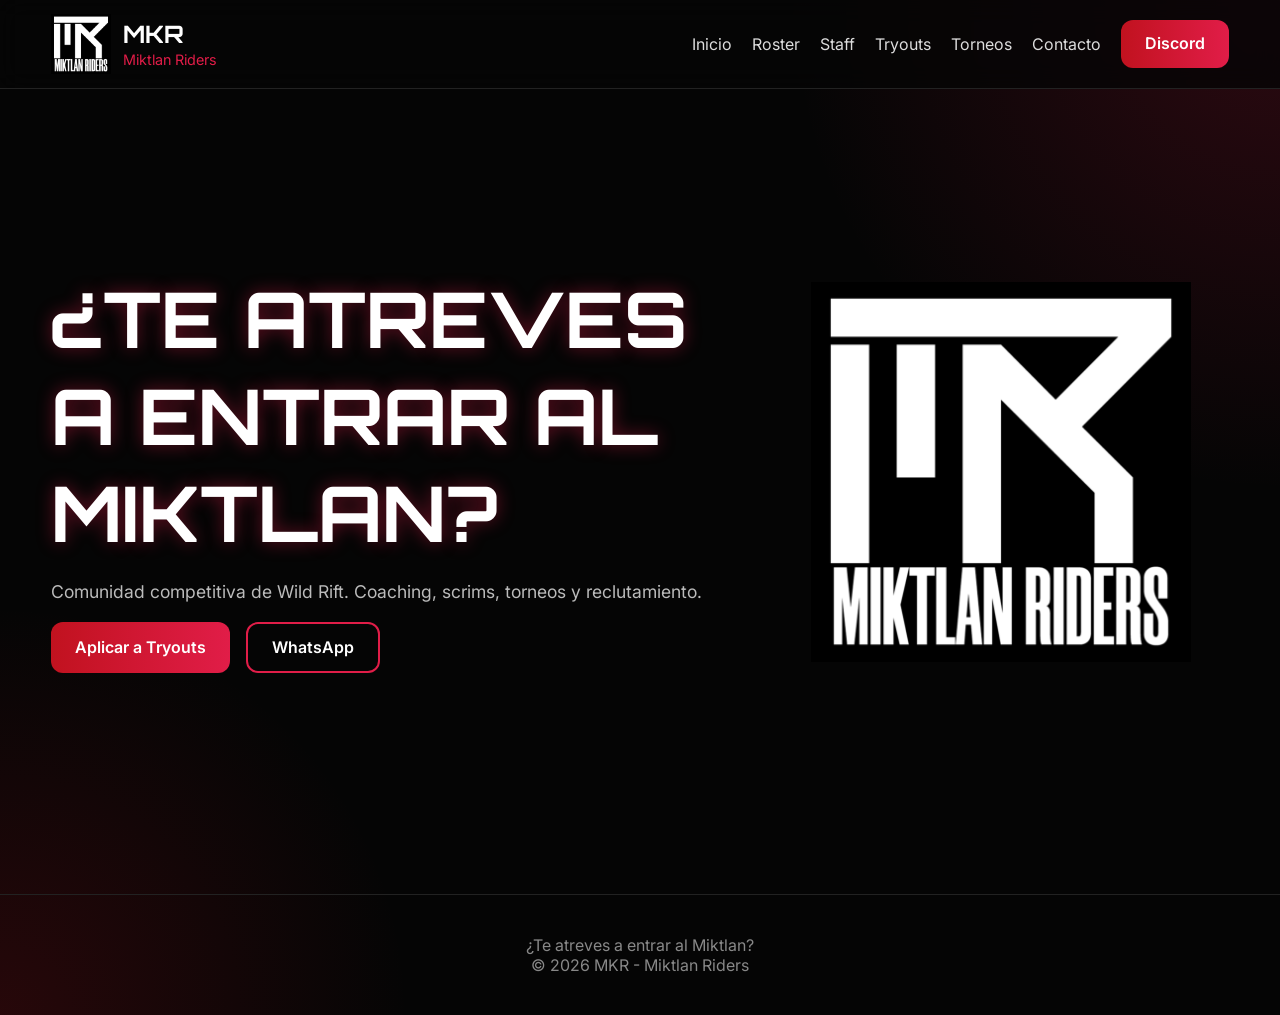
<file: index.html>
<!DOCTYPE html><html lang='es'><head>
<meta charset='UTF-8'><meta name='viewport' content='width=device-width,initial-scale=1'>
<title>MKR - Miktlan Riders</title>
<link rel='stylesheet' href='css/style.css'>
</head><body>
<header class="header">
<nav class="nav container">
<a href="index.html" class="brand">
<img src="img/logo.png" alt="MKR Logo">
<div>
<h2>MKR</h2>
<span>Miktlan Riders</span>
</div>
</a>

<button class="menu-toggle">☰</button>

<div class="menu">
<a href="index.html">Inicio</a>
<a href="roster.html">Roster</a>
<a href="staff.html">Staff</a>
<a href="tryouts.html">Tryouts</a>
<a href="torneos.html">Torneos</a>
<a href="contacto.html">Contacto</a>
<a class="discord" target="_blank" href="https://discord.gg/NVhTcRVVN">Discord</a>
</div>
</nav>
</header>

<section class='hero container'>
<div class='hero-text fade-up'>
<h1>¿TE ATREVES A ENTRAR AL MIKTLAN?</h1>
<p>Comunidad competitiva de Wild Rift. Coaching, scrims, torneos y reclutamiento.</p>
<div class='actions'>
<a class='btn' href='tryouts.html'>Aplicar a Tryouts</a>
<a class='btn outline' target='_blank' href='https://chat.whatsapp.com/DvzSPPHPJJXGDVjCHU0QPR'>WhatsApp</a>
</div>
</div>
<img class='hero-logo floating' src='img/logo.png'>
</section>

<footer>
<p>¿Te atreves a entrar al Miktlan?</p>
<p>© 2026 MKR - Miktlan Riders</p>
</footer>
<script src="js/main.js"></script>
</body></html>
</file>
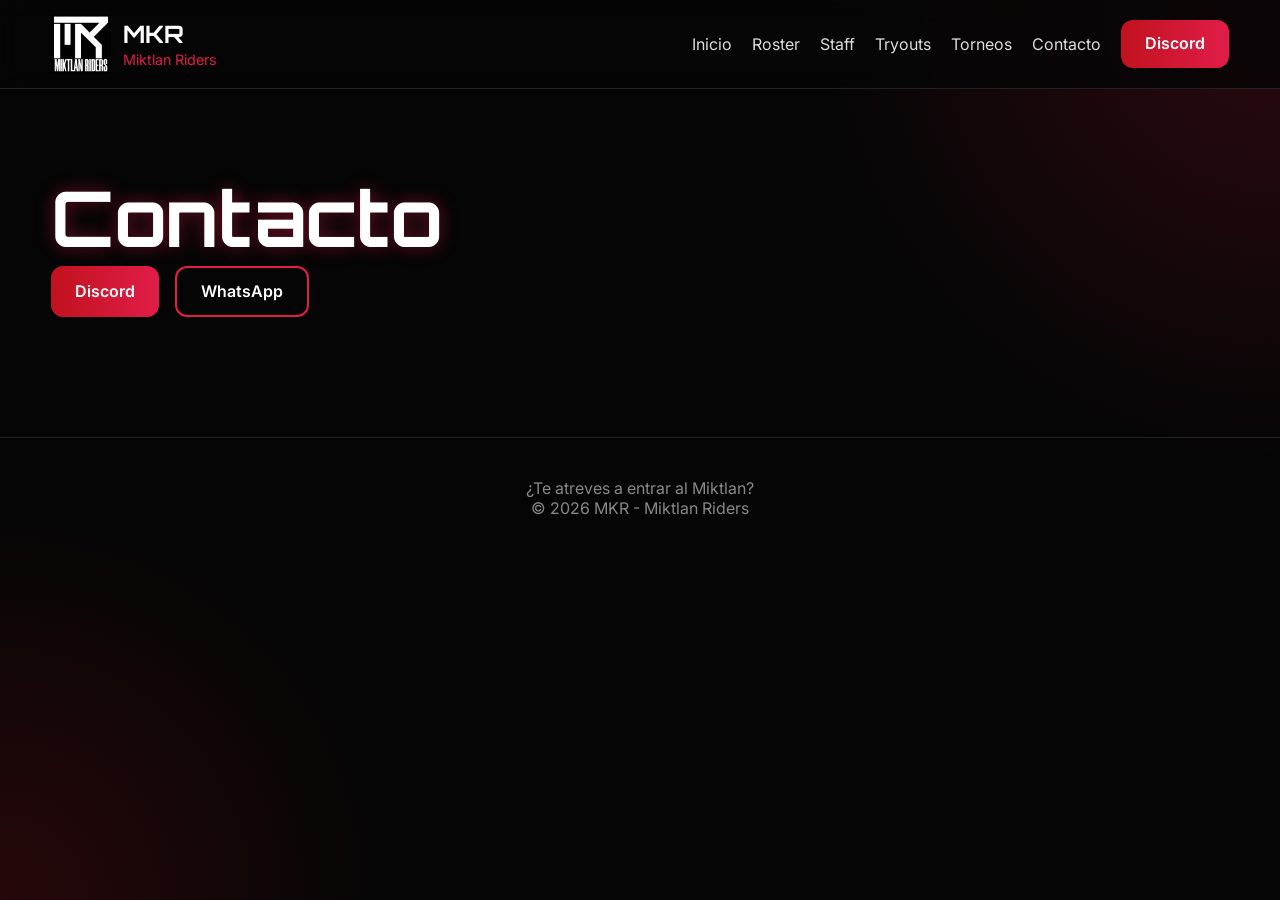
<file: contacto.html>
<!DOCTYPE html><html lang='es'><head>
<meta charset='UTF-8'><meta name='viewport' content='width=device-width,initial-scale=1'>
<title>MKR - Miktlan Riders</title>
<link rel='stylesheet' href='css/style.css'>
</head><body>
<header class="header">
<nav class="nav container">
<a href="index.html" class="brand">
<img src="img/logo.png" alt="MKR Logo">
<div>
<h2>MKR</h2>
<span>Miktlan Riders</span>
</div>
</a>

<button class="menu-toggle">☰</button>

<div class="menu">
<a href="index.html">Inicio</a>
<a href="roster.html">Roster</a>
<a href="staff.html">Staff</a>
<a href="tryouts.html">Tryouts</a>
<a href="torneos.html">Torneos</a>
<a href="contacto.html">Contacto</a>
<a class="discord" target="_blank" href="https://discord.gg/NVhTcRVVN">Discord</a>
</div>
</nav>
</header>
<section class='container section'><h1 class='section-title'>Contacto</h1><div class='actions'><a class='btn' target='_blank' href='https://discord.gg/NVhTcRVVN'>Discord</a><a class='btn outline' target='_blank' href='https://chat.whatsapp.com/DvzSPPHPJJXGDVjCHU0QPR'>WhatsApp</a></div></section>
<footer>
<p>¿Te atreves a entrar al Miktlan?</p>
<p>© 2026 MKR - Miktlan Riders</p>
</footer>
<script src="js/main.js"></script>
</body></html>
</file>
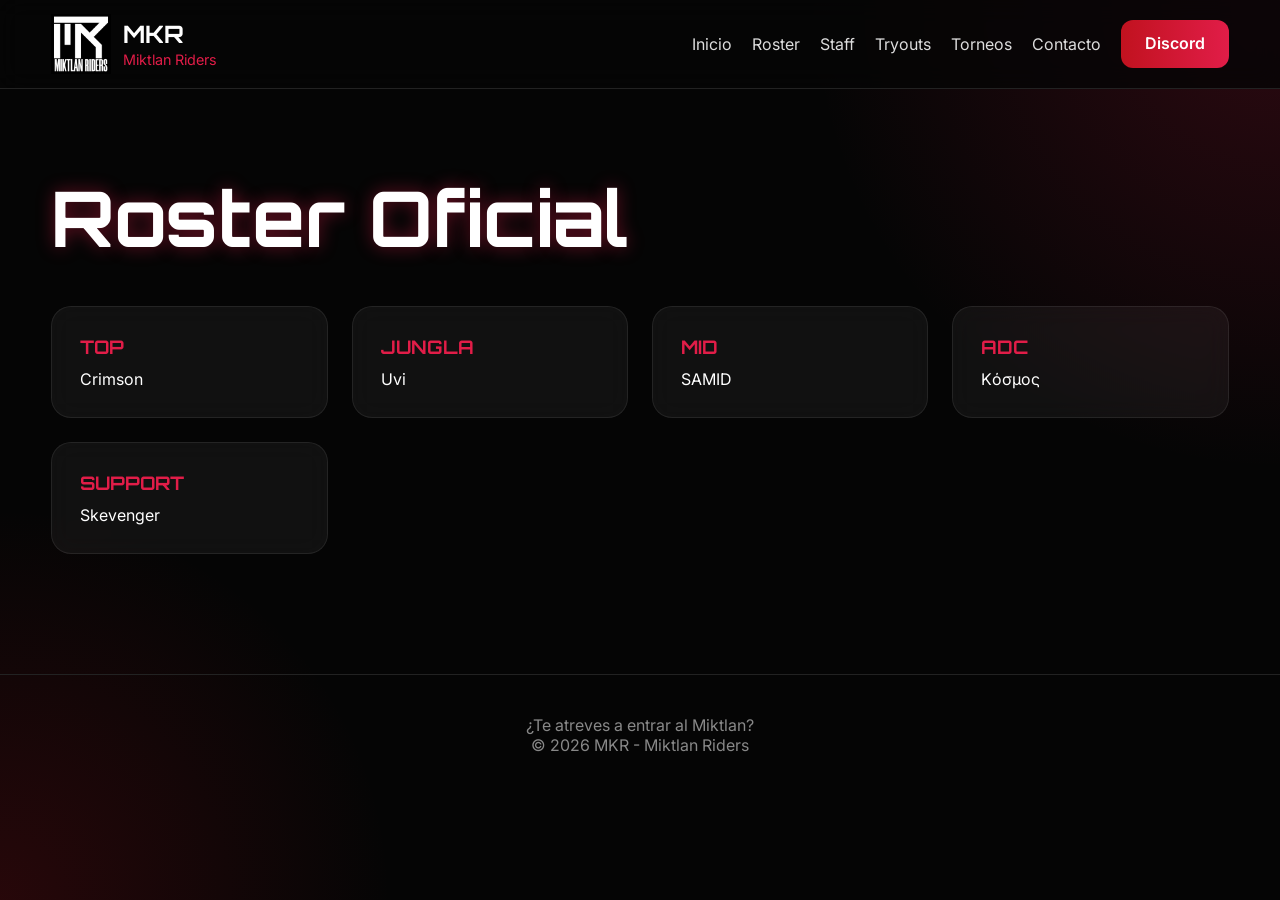
<file: roster.html>
<!DOCTYPE html><html lang='es'><head>
<meta charset='UTF-8'><meta name='viewport' content='width=device-width,initial-scale=1'>
<title>MKR - Miktlan Riders</title>
<link rel='stylesheet' href='css/style.css'>
</head><body>
<header class="header">
<nav class="nav container">
<a href="index.html" class="brand">
<img src="img/logo.png" alt="MKR Logo">
<div>
<h2>MKR</h2>
<span>Miktlan Riders</span>
</div>
</a>

<button class="menu-toggle">☰</button>

<div class="menu">
<a href="index.html">Inicio</a>
<a href="roster.html">Roster</a>
<a href="staff.html">Staff</a>
<a href="tryouts.html">Tryouts</a>
<a href="torneos.html">Torneos</a>
<a href="contacto.html">Contacto</a>
<a class="discord" target="_blank" href="https://discord.gg/NVhTcRVVN">Discord</a>
</div>
</nav>
</header>

<section class='container section'>
<h1 class='section-title'>Roster Oficial</h1>
<div class='cards'>
<div class='card reveal'><h3>TOP</h3><p>Crimson</p></div>
<div class='card reveal'><h3>JUNGLA</h3><p>Uvi</p></div>
<div class='card reveal'><h3>MID</h3><p>SAMID</p></div>
<div class='card reveal'><h3>ADC</h3><p>Kόσμος</p></div>
<div class='card reveal'><h3>SUPPORT</h3><p>Skevenger</p></div>
</div>
</section>

<footer>
<p>¿Te atreves a entrar al Miktlan?</p>
<p>© 2026 MKR - Miktlan Riders</p>
</footer>
<script src="js/main.js"></script>
</body></html>
</file>
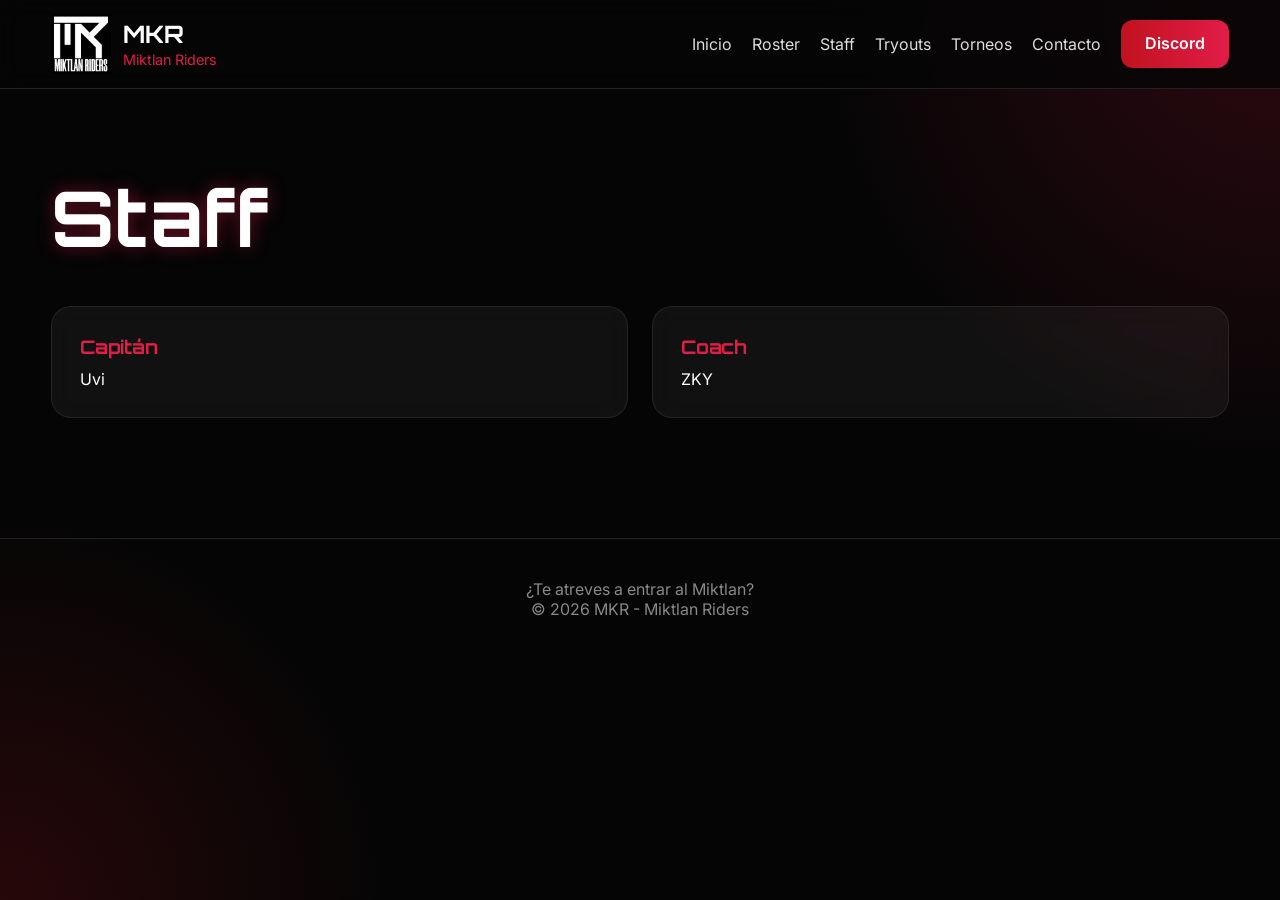
<file: staff.html>
<!DOCTYPE html><html lang='es'><head>
<meta charset='UTF-8'><meta name='viewport' content='width=device-width,initial-scale=1'>
<title>MKR - Miktlan Riders</title>
<link rel='stylesheet' href='css/style.css'>
</head><body>
<header class="header">
<nav class="nav container">
<a href="index.html" class="brand">
<img src="img/logo.png" alt="MKR Logo">
<div>
<h2>MKR</h2>
<span>Miktlan Riders</span>
</div>
</a>

<button class="menu-toggle">☰</button>

<div class="menu">
<a href="index.html">Inicio</a>
<a href="roster.html">Roster</a>
<a href="staff.html">Staff</a>
<a href="tryouts.html">Tryouts</a>
<a href="torneos.html">Torneos</a>
<a href="contacto.html">Contacto</a>
<a class="discord" target="_blank" href="https://discord.gg/NVhTcRVVN">Discord</a>
</div>
</nav>
</header>
<section class='container section'><h1 class='section-title'>Staff</h1><div class='cards'><div class='card reveal'><h3>Capitán</h3><p>Uvi</p></div><div class='card reveal'><h3>Coach</h3><p>ZKY</p></div></div></section>
<footer>
<p>¿Te atreves a entrar al Miktlan?</p>
<p>© 2026 MKR - Miktlan Riders</p>
</footer>
<script src="js/main.js"></script>
</body></html>
</file>
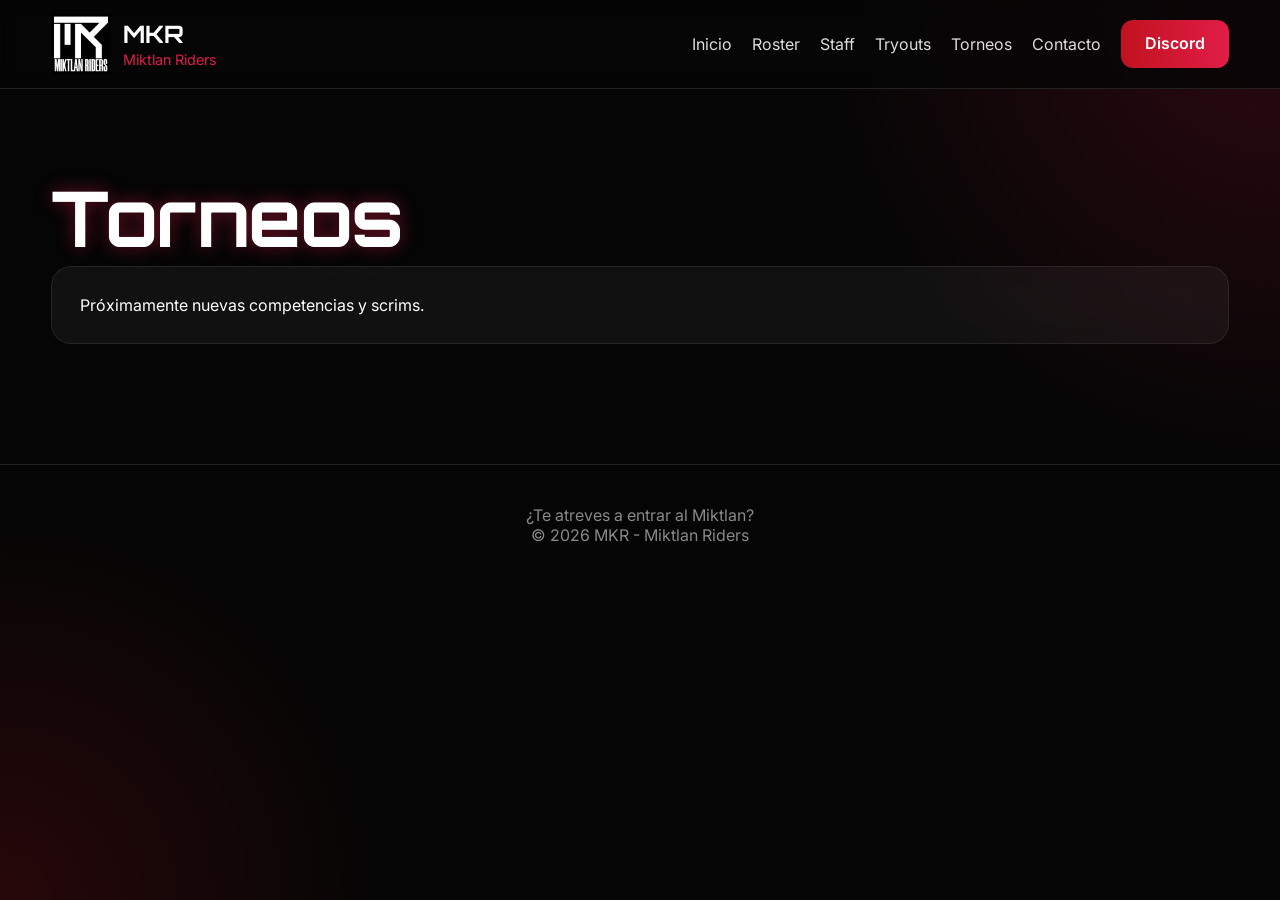
<file: torneos.html>
<!DOCTYPE html><html lang='es'><head>
<meta charset='UTF-8'><meta name='viewport' content='width=device-width,initial-scale=1'>
<title>MKR - Miktlan Riders</title>
<link rel='stylesheet' href='css/style.css'>
</head><body>
<header class="header">
<nav class="nav container">
<a href="index.html" class="brand">
<img src="img/logo.png" alt="MKR Logo">
<div>
<h2>MKR</h2>
<span>Miktlan Riders</span>
</div>
</a>

<button class="menu-toggle">☰</button>

<div class="menu">
<a href="index.html">Inicio</a>
<a href="roster.html">Roster</a>
<a href="staff.html">Staff</a>
<a href="tryouts.html">Tryouts</a>
<a href="torneos.html">Torneos</a>
<a href="contacto.html">Contacto</a>
<a class="discord" target="_blank" href="https://discord.gg/NVhTcRVVN">Discord</a>
</div>
</nav>
</header>
<section class='container section'><h1 class='section-title'>Torneos</h1><div class='card reveal'><p>Próximamente nuevas competencias y scrims.</p></div></section>
<footer>
<p>¿Te atreves a entrar al Miktlan?</p>
<p>© 2026 MKR - Miktlan Riders</p>
</footer>
<script src="js/main.js"></script>
</body></html>
</file>
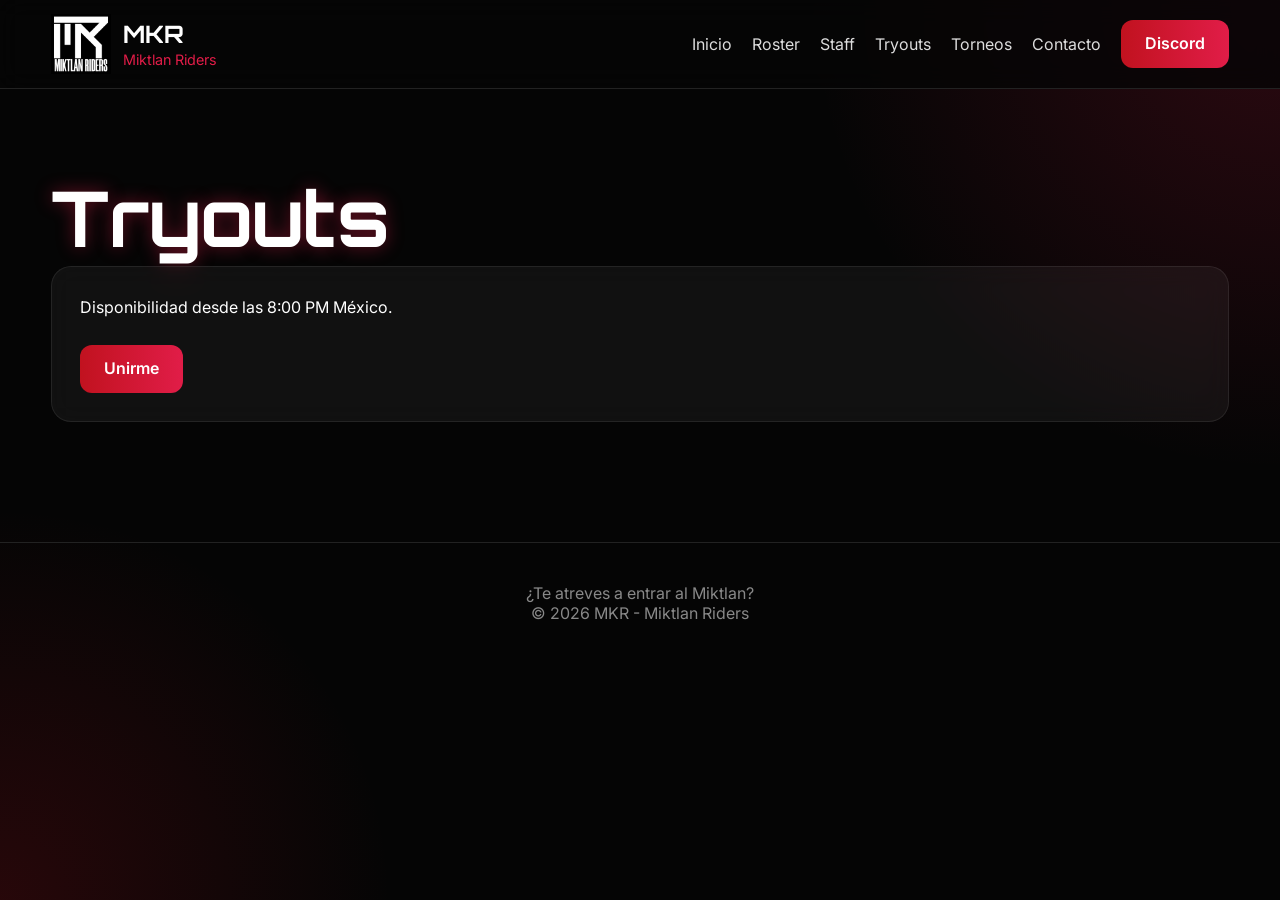
<file: tryouts.html>
<!DOCTYPE html>
<html lang="es">
<head>
<meta charset="UTF-8">
<meta name="viewport" content="width=device-width, initial-scale=1.0">
<title>MKR - Tryouts</title>
<link rel="stylesheet" href="css/style.css">
</head>
<body>

<header class="header">
  <nav class="nav container">

    <a href="index.html" class="brand">
      <img src="img/logo.png" alt="MKR Logo">

      <div>
        <h2>MKR</h2>
        <span>Miktlan Riders</span>
      </div>
    </a>

    <button class="menu-toggle">☰</button>

    <div class="menu">
      <a href="index.html">Inicio</a>
      <a href="roster.html">Roster</a>
      <a href="staff.html">Staff</a>
      <a href="tryouts.html">Tryouts</a>
      <a href="torneos.html">Torneos</a>
      <a href="contacto.html">Contacto</a>
      <a class="discord" target="_blank" href="https://discord.gg/NVhTcRVVN">Discord</a>
    </div>

  </nav>
</header>

<section class="container section">

  <h1 class="section-title">Tryouts</h1>

  <div class="card reveal tryout-card">
    <p>Disponibilidad desde las 8:00 PM México.</p>

    <a class="btn"
       target="_blank"
       href="https://chat.whatsapp.com/DvzSPPHPJJXGDVjCHU0QPR">
      Unirme
    </a>
  </div>

</section>

<footer>
  <p>¿Te atreves a entrar al Miktlan?</p>
  <p>© 2026 MKR - Miktlan Riders</p>
</footer>

<script src="js/main.js"></script>

</body>
</html>
</file>
<file: css/style.css>
@import url('https://fonts.googleapis.com/css2?family=Orbitron:wght@500;700;900&family=Inter:wght@300;400;600&display=swap');

*{margin:0;padding:0;box-sizing:border-box;scroll-behavior:smooth}

body{
  font-family:Inter,sans-serif;
  color:#fff;
  background:#050505;
  background-image:
    radial-gradient(circle at top right,rgba(225,29,72,.18),transparent 30%),
    radial-gradient(circle at bottom left,rgba(193,18,31,.18),transparent 25%);
  min-height:100vh;
  overflow-x:hidden;
}

.container{width:min(1200px,92%);margin:auto}

.header{
  position:sticky;
  top:0;
  z-index:100;
  background:rgba(5,5,5,.8);
  backdrop-filter:blur(12px);
  border-bottom:1px solid #222;
}

.nav{
  display:flex;
  justify-content:space-between;
  align-items:center;
  padding:14px 0;
}

.brand{
  display:flex;
  gap:12px;
  align-items:center;
  text-decoration:none;
  color:#fff;
}

.brand img{height:60px}

.brand h2{
  font-family:Orbitron,sans-serif;
}

.brand span{
  color:#e11d48;
  font-size:.9rem;
}

.menu{
  display:flex;
  gap:20px;
  align-items:center;
}

.menu a{
  text-decoration:none;
  color:#ddd;
  transition:.3s;
}

.menu a:hover{color:#e11d48}

.discord,.btn{
  display:inline-flex;
  align-items:center;
  justify-content:center;
  min-height:48px;
  padding:14px 24px;
  border-radius:12px;
  text-decoration:none;
  font-weight:600;
  line-height:1.2;
  color:#fff!important;
  background:linear-gradient(90deg,#c1121f,#e11d48);
  transition:transform .3s ease,box-shadow .3s ease;
}

.discord:hover,.btn:hover{
  transform:translateY(-3px);
  box-shadow:0 8px 25px rgba(225,29,72,.35);
}

.outline{
  background:transparent;
  border:2px solid #e11d48;
}

.menu-toggle{
  display:none;
  background:none;
  border:none;
  color:#fff;
  font-size:2rem;
}

.hero{
  display:grid;
  grid-template-columns:1.2fr .8fr;
  align-items:center;
  gap:40px;
  min-height:85vh;
}

.hero h1,.section-title{
  font-family:Orbitron,sans-serif;
  font-size:clamp(2.5rem,6vw,5rem);
  text-shadow:0 0 18px rgba(225,29,72,.45);
}

.hero p{
  margin:20px 0;
  color:#bbb;
  font-size:1.1rem;
}

.hero-logo{
  width:100%;
  max-width:380px;
  justify-self:center;
}

.actions{
  display:flex;
  gap:16px;
  flex-wrap:wrap;
}

.section{padding:80px 0}

.cards{
  display:grid;
  grid-template-columns:repeat(auto-fit,minmax(220px,1fr));
  gap:24px;
  margin-top:40px;
}

.card{
  background:rgba(255,255,255,.05);
  border:1px solid rgba(255,255,255,.08);
  backdrop-filter:blur(12px);
  padding:28px;
  border-radius:20px;
  transition:.35s;
}

.card:hover{
  transform:translateY(-10px);
  border-color:#e11d48;
  box-shadow:0 0 25px rgba(225,29,72,.25);
}

.card h3{
  color:#e11d48;
  margin-bottom:10px;
  font-family:Orbitron,sans-serif;
}

.tryout-card{
  display:flex;
  flex-direction:column;
  align-items:flex-start;
  gap:24px;
}

.tryout-card p{
  margin:0;
  line-height:1.6;
}

.reveal{opacity:0;transform:translateY(30px)}
.reveal.visible{opacity:1;transform:none;transition:.7s ease}

.floating{animation:float 4s ease-in-out infinite}

@keyframes float{
  50%{transform:translateY(-15px)}
}

footer{
  text-align:center;
  padding:40px;
  color:#888;
  border-top:1px solid #222;
  margin-top:40px;
}

@media(max-width:768px){

  .hero{
    grid-template-columns:1fr;
    text-align:center;
  }

  .actions{
    justify-content:center;
  }

  .menu-toggle{display:block}

  .menu{
    display:none;
    position:absolute;
    top:90px;
    left:0;
    right:0;
    background:#0d0d0d;
    flex-direction:column;
    padding:20px;
  }

  .menu.active{display:flex}

  .tryout-card .btn{
    width:100%;
  }
}
</file>
